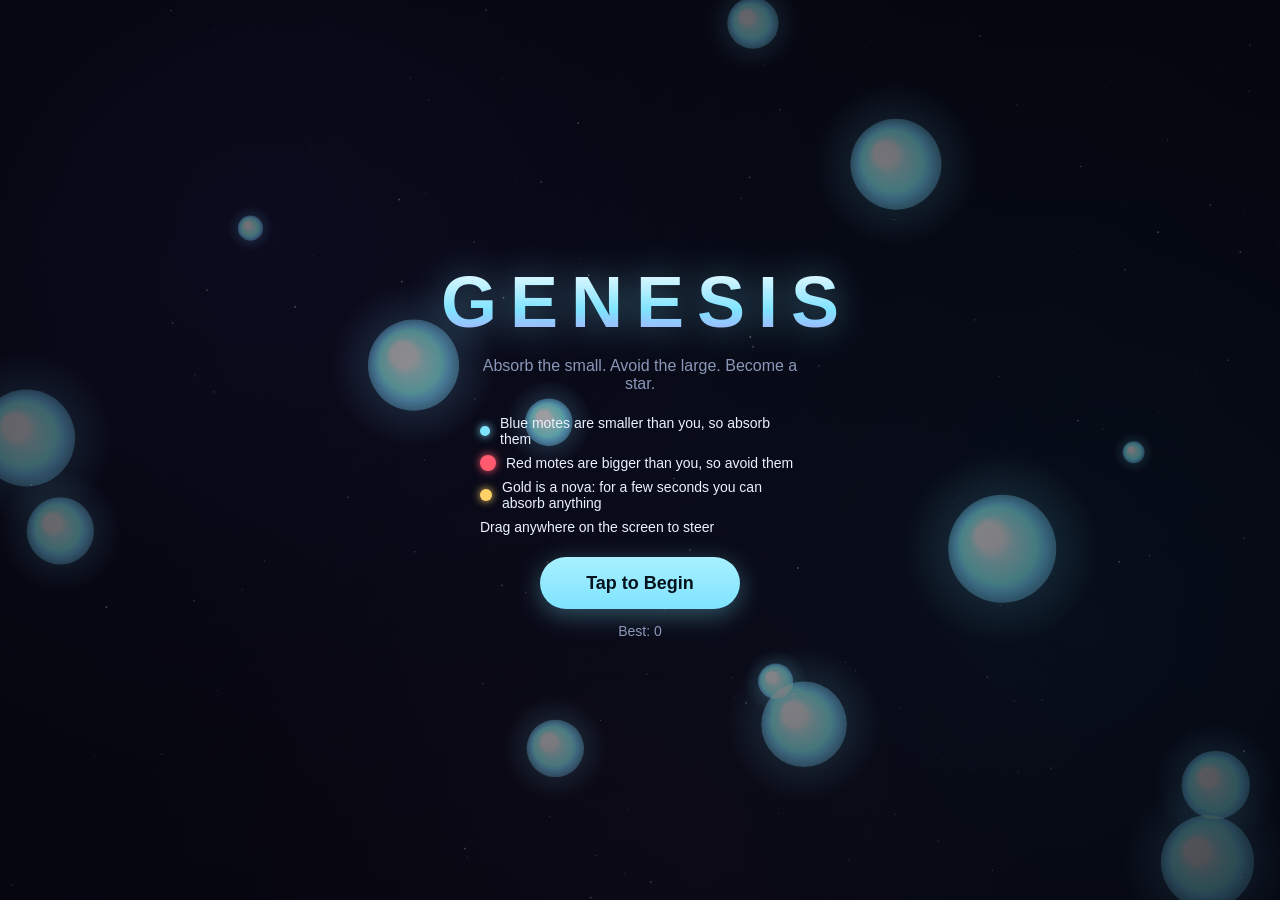
<file: index.html>
<!doctype html>
<html lang="en">
<head>
  <meta charset="utf-8">
  <meta name="viewport" content="width=device-width, initial-scale=1, maximum-scale=1, user-scalable=no, viewport-fit=cover">
  <title>Genesis</title>
  <meta name="description" content="Absorb smaller motes, avoid bigger ones, and grow your star. A touch game for iPhone Safari.">

  <!-- iOS home-screen / standalone support -->
  <meta name="apple-mobile-web-app-capable" content="yes">
  <meta name="mobile-web-app-capable" content="yes">
  <meta name="apple-mobile-web-app-status-bar-style" content="black-translucent">
  <meta name="apple-mobile-web-app-title" content="Genesis">
  <meta name="format-detection" content="telephone=no">
  <meta name="theme-color" content="#05060f">
  <link rel="apple-touch-icon" href="icons/icon-180.png">
  <link rel="icon" type="image/svg+xml" href="icons/icon.svg">
  <link rel="manifest" href="manifest.webmanifest">

  <link rel="stylesheet" href="style.css">
</head>
<body>
  <canvas id="game" aria-label="Genesis game field"></canvas>

  <!-- In-game HUD -->
  <div id="hud" class="hidden">
    <div class="hud-row">
      <div class="hud-block">
        <div class="hud-label">Score</div>
        <div id="hud-score" class="hud-value">0</div>
      </div>
      <div class="hud-block center">
        <div class="hud-label">Stage <span id="hud-stage">1</span></div>
        <div class="progress"><div id="hud-progress"></div></div>
      </div>
      <button id="btn-pause" class="icon-btn" aria-label="Pause">
        <svg viewBox="0 0 24 24" width="22" height="22"><rect x="6" y="5" width="4" height="14" rx="1"/><rect x="14" y="5" width="4" height="14" rx="1"/></svg>
      </button>
    </div>
    <div id="hud-combo" class="combo"></div>
  </div>

  <!-- Title screen -->
  <section id="screen-title" class="screen">
    <h1 class="logo">GENESIS</h1>
    <p class="tagline">Absorb the small. Avoid the large. Become a star.</p>
    <ul class="howto">
      <li><span class="dot small"></span> Blue motes are smaller than you, so absorb them</li>
      <li><span class="dot big"></span> Red motes are bigger than you, so avoid them</li>
      <li><span class="dot gold"></span> Gold is a nova: for a few seconds you can absorb anything</li>
      <li>Drag anywhere on the screen to steer</li>
    </ul>
    <button id="btn-play" class="btn">Tap to Begin</button>
    <p class="best">Best: <span id="title-best">0</span></p>
    <p id="install-hint" class="hint hidden">Tip: tap Share, then <b>Add to Home Screen</b> to play full-screen.</p>
  </section>

  <!-- Pause -->
  <section id="screen-pause" class="screen hidden">
    <h2>Paused</h2>
    <button id="btn-resume" class="btn">Resume</button>
    <button id="btn-sound" class="btn ghost">Sound: On</button>
    <button id="btn-quit" class="btn ghost">Quit</button>
  </section>

  <!-- Stage clear -->
  <section id="screen-stage" class="screen hidden passthrough">
    <h2 id="stage-title">Stage 1 Cleared</h2>
    <p id="stage-sub" class="tagline"></p>
  </section>

  <!-- Game over -->
  <section id="screen-over" class="screen hidden">
    <h2>Consumed</h2>
    <p class="final">Score <span id="over-score">0</span></p>
    <p class="final small">Stage <span id="over-stage">1</span></p>
    <p id="over-best" class="best"></p>
    <button id="btn-retry" class="btn">Play Again</button>
    <button id="btn-menu" class="btn ghost">Menu</button>
  </section>

  <!-- Rotate hint for landscape phones -->
  <div id="rotate" aria-hidden="true">Rotate your phone to portrait</div>

  <script src="game.js"></script>
</body>
</html>
</file>
<file: style.css>
:root {
  --bg: #05060f;
  --fg: #eaf2ff;
  --muted: #8a97b8;
  --accent: #7fe3ff;
  --danger: #ff5a6e;
  --gold: #ffd166;
  --safe-top: env(safe-area-inset-top, 0px);
  --safe-bottom: env(safe-area-inset-bottom, 0px);
  --safe-left: env(safe-area-inset-left, 0px);
  --safe-right: env(safe-area-inset-right, 0px);
}

* { box-sizing: border-box; }

html, body {
  margin: 0;
  padding: 0;
  width: 100%;
  height: 100%;
  overflow: hidden;
  background: var(--bg);
  color: var(--fg);
  font-family: -apple-system, BlinkMacSystemFont, "SF Pro Rounded", "Segoe UI", Roboto, sans-serif;
  /* Stop iOS Safari from rubber-banding, selecting, zooming, or showing callouts */
  overscroll-behavior: none;
  -webkit-user-select: none;
  user-select: none;
  -webkit-touch-callout: none;
  -webkit-tap-highlight-color: transparent;
  -webkit-text-size-adjust: 100%;
  touch-action: none;
}

body {
  position: fixed;
  inset: 0;
}

canvas#game {
  position: fixed;
  inset: 0;
  width: 100vw;
  height: 100vh;
  height: 100dvh;
  display: block;
  touch-action: none;
}

.hidden { display: none !important; }

/* ---------- HUD ---------- */
#hud {
  position: fixed;
  top: 0;
  left: 0;
  right: 0;
  padding: calc(var(--safe-top) + 10px) calc(var(--safe-right) + 14px) 0 calc(var(--safe-left) + 14px);
  pointer-events: none;
}
.hud-row {
  display: flex;
  align-items: center;
  justify-content: space-between;
  gap: 12px;
}
.hud-block { min-width: 64px; }
.hud-block.center { flex: 1; max-width: 200px; text-align: center; }
.hud-label {
  font-size: 11px;
  letter-spacing: 0.14em;
  text-transform: uppercase;
  color: var(--muted);
}
.hud-value {
  font-size: 22px;
  font-weight: 700;
  font-variant-numeric: tabular-nums;
}
.progress {
  margin-top: 6px;
  height: 6px;
  border-radius: 3px;
  background: rgba(255, 255, 255, 0.12);
  overflow: hidden;
}
#hud-progress {
  height: 100%;
  width: 0%;
  background: linear-gradient(90deg, var(--accent), #b69cff);
  border-radius: 3px;
  transition: width 0.15s ease-out;
}
.icon-btn {
  pointer-events: auto;
  width: 44px;
  height: 44px;
  border-radius: 22px;
  border: 1px solid rgba(255, 255, 255, 0.18);
  background: rgba(255, 255, 255, 0.06);
  color: var(--fg);
  display: grid;
  place-items: center;
  padding: 0;
}
.icon-btn svg { fill: currentColor; }
.combo {
  margin-top: 14px;
  text-align: center;
  font-size: 18px;
  font-weight: 800;
  color: var(--gold);
  opacity: 0;
  transition: opacity 0.2s;
  text-shadow: 0 0 12px rgba(255, 209, 102, 0.6);
}
.combo.show { opacity: 1; }

/* ---------- Screens ---------- */
.screen {
  position: fixed;
  inset: 0;
  display: flex;
  flex-direction: column;
  align-items: center;
  justify-content: center;
  gap: 14px;
  padding: calc(var(--safe-top) + 24px) calc(var(--safe-right) + 24px) calc(var(--safe-bottom) + 24px) calc(var(--safe-left) + 24px);
  background: radial-gradient(ellipse at center, rgba(5, 6, 15, 0.35), rgba(5, 6, 15, 0.75));
  text-align: center;
}
.screen.passthrough { pointer-events: none; background: none; }

.logo {
  margin: 0;
  font-size: clamp(44px, 14vw, 72px);
  font-weight: 900;
  letter-spacing: 0.18em;
  padding-left: 0.18em;
  background: linear-gradient(180deg, #ffffff, var(--accent) 60%, #b69cff);
  -webkit-background-clip: text;
  background-clip: text;
  color: transparent;
  filter: drop-shadow(0 0 18px rgba(127, 227, 255, 0.45));
}
h2 {
  margin: 0;
  font-size: 34px;
  font-weight: 800;
  letter-spacing: 0.06em;
}
.tagline { margin: 0; color: var(--muted); font-size: 16px; max-width: 320px; }
.howto {
  list-style: none;
  margin: 8px 0;
  padding: 0;
  font-size: 14px;
  color: var(--fg);
  text-align: left;
  display: grid;
  gap: 8px;
  max-width: 320px;
}
.howto li { display: flex; align-items: center; gap: 10px; }
.dot { flex: 0 0 auto; display: inline-block; border-radius: 50%; }
.dot.small { width: 10px; height: 10px; background: var(--accent); box-shadow: 0 0 8px var(--accent); }
.dot.big { width: 16px; height: 16px; background: var(--danger); box-shadow: 0 0 8px var(--danger); }
.dot.gold { width: 12px; height: 12px; background: var(--gold); box-shadow: 0 0 8px var(--gold); }

.btn {
  appearance: none;
  -webkit-appearance: none;
  min-width: 200px;
  min-height: 52px;
  padding: 0 28px;
  border-radius: 26px;
  border: none;
  font: inherit;
  font-size: 18px;
  font-weight: 700;
  color: #06121c;
  background: linear-gradient(180deg, #a8f0ff, var(--accent));
  box-shadow: 0 6px 24px rgba(127, 227, 255, 0.35);
}
.btn:active { transform: scale(0.97); }
.btn.ghost {
  color: var(--fg);
  background: rgba(255, 255, 255, 0.06);
  border: 1px solid rgba(255, 255, 255, 0.2);
  box-shadow: none;
}
.best { margin: 0; color: var(--muted); font-size: 14px; }
.final { margin: 0; font-size: 26px; font-weight: 700; font-variant-numeric: tabular-nums; }
.final.small { font-size: 16px; color: var(--muted); font-weight: 600; }
.hint {
  margin: 8px 0 0;
  font-size: 13px;
  color: var(--muted);
  max-width: 300px;
}

/* ---------- Rotate hint (phones in landscape) ---------- */
#rotate {
  display: none;
  position: fixed;
  inset: 0;
  background: var(--bg);
  color: var(--fg);
  font-size: 18px;
  align-items: center;
  justify-content: center;
  text-align: center;
  padding: 24px;
  z-index: 10;
}
@media (orientation: landscape) and (max-height: 500px) {
  #rotate { display: flex; }
}
</file>
